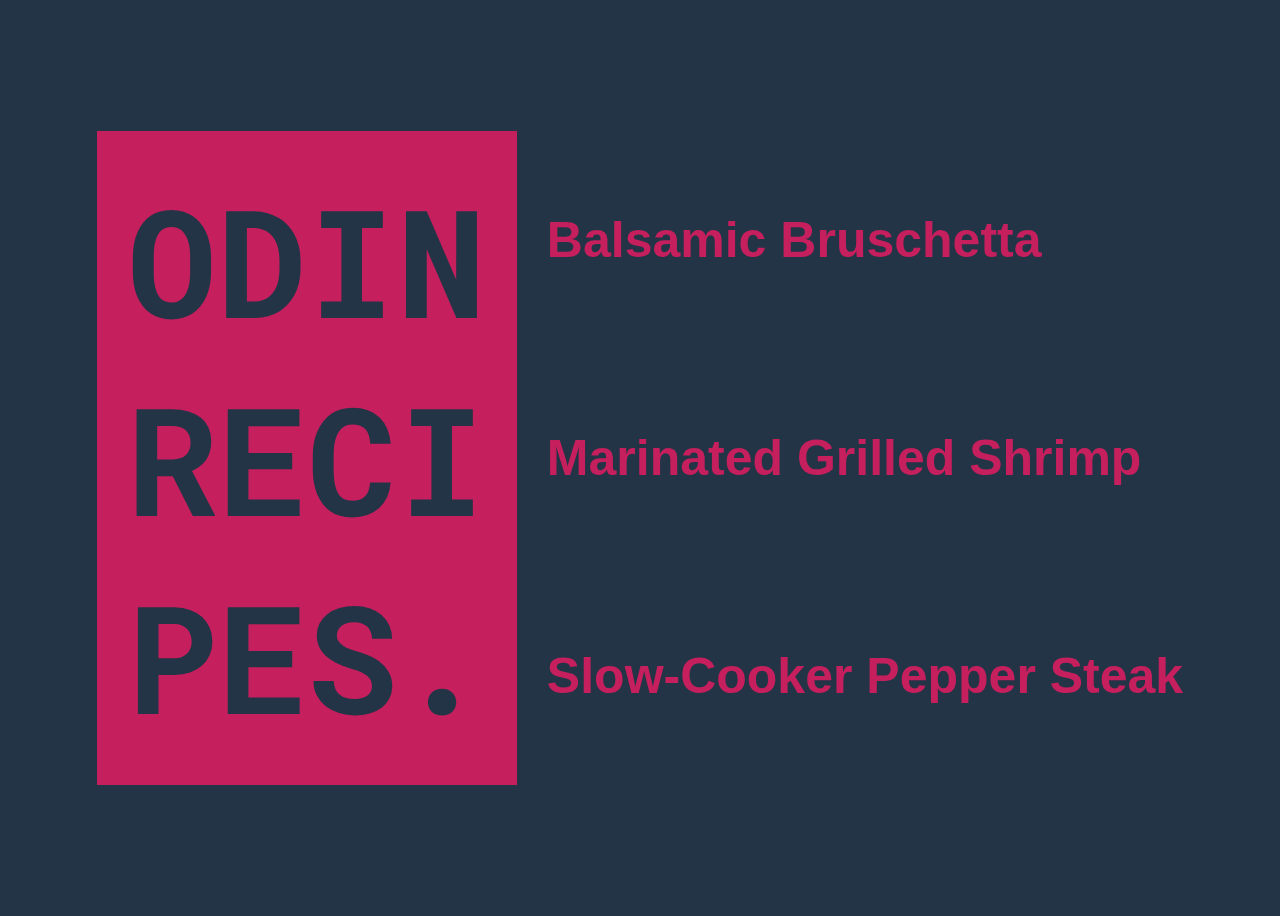
<file: index.html>
<!DOCTYPE html>
<html lang="en">
<head>
    <meta charset="UTF-8">
    <meta name="viewport" content="width=device-width, initial-scale=1.0">
    <title>Assignment</title>
    <link rel="stylesheet" href="styles.css"></link>
</head>
<body>
    <div class="content">
    <div class="odinTitle">
        <h1>ODIN<br>RECI<br>PES.</h1>
        
    </div>
    
        <ul>
            <li><a href="./recipes/Balsamic Bruschetta.html">Balsamic Bruschetta</a></li>
            <li><a href="./recipes/Marinated Grilled Shrimp.html">Marinated Grilled Shrimp</a></li>
            <li><a href="./recipes/Slow-Cooker Pepper Steak.html">Slow-Cooker Pepper Steak</a></li>
        </ul>


    </div>
    
</body>
</html>
</file>
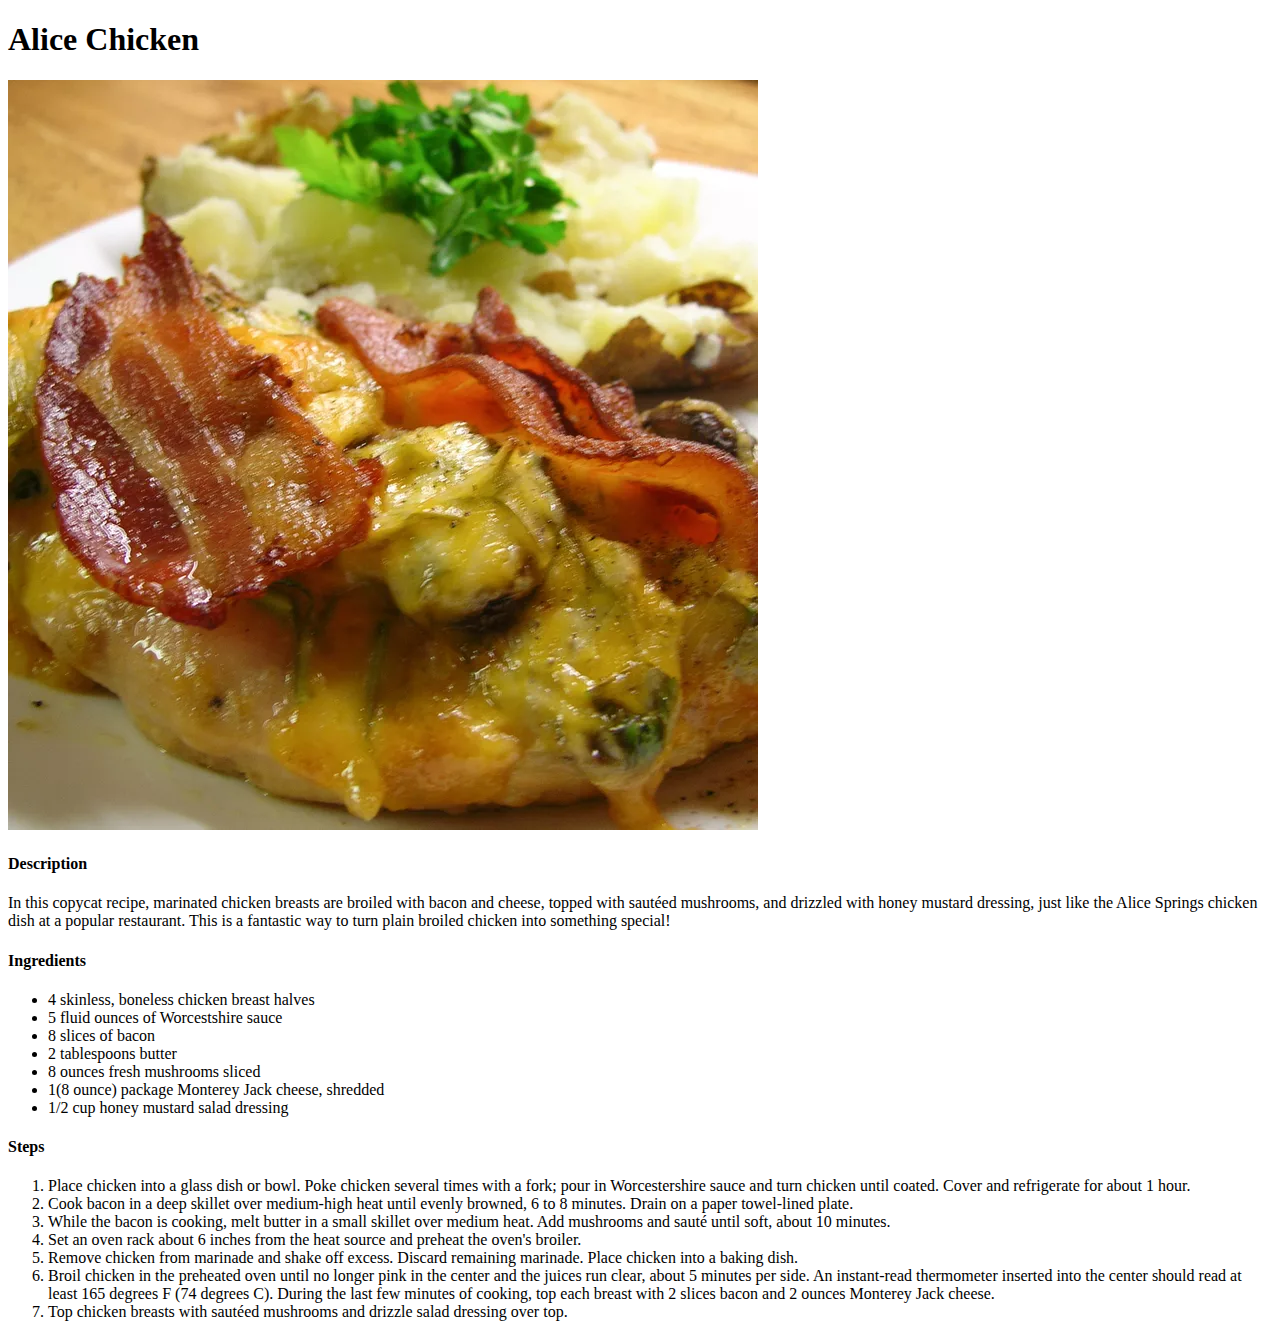
<file: recipes/aliceChicken.html>
<!DOCTYPE html>
<html lang="en">
<head>
    <meta charset="UTF-8">
    <meta name="viewport" content="width=device-width, initial-scale=1.0">
    <title>Alice Chicken</title>
</head>
<body>
    <h1>Alice Chicken</h1>
    <img src="./recipeImages/aliceChickenImage.webp">
    <h4>Description</h4>
    <p>In this copycat recipe, marinated chicken breasts are broiled with bacon and cheese, 
        topped with sautéed mushrooms, and drizzled with honey mustard dressing, just like 
        the Alice Springs chicken dish at a popular restaurant. This is a fantastic way to 
        turn plain broiled chicken into something special!</p>
    
    <h4>Ingredients</h4>
    <ul>
    <li>4 skinless, boneless chicken breast halves</li>
    <li>5 fluid ounces of Worcestshire sauce</li>
    <li>8 slices of bacon</li>
    <li>2 tablespoons butter</li>
    <li>8 ounces fresh mushrooms sliced</li>
    <li>1(8 ounce) package Monterey Jack cheese, shredded</li>
    <li>1/2 cup honey mustard salad dressing</li>

    </ul>

    <h4>Steps</h4>
    <ol>
    <li>Place chicken into a glass dish or bowl. Poke chicken several times with a fork; 
        pour in Worcestershire sauce and turn chicken until coated. Cover and refrigerate 
        for about 1 hour.</li>
    <li>Cook bacon in a deep skillet over medium-high heat until evenly browned, 
        6 to 8 minutes. Drain on a paper towel-lined plate.</li>
    <li>While the bacon is cooking, melt butter in a small skillet over medium heat. Add 
        mushrooms and sauté until soft, about 10 minutes.</li>
    <li>Set an oven rack about 6 inches from the heat source and preheat the oven's broiler.</li>
    <li>Remove chicken from marinade and shake off excess. Discard remaining marinade. 
        Place chicken into a baking dish.</li>
    <li>Broil chicken in the preheated oven until no longer pink in the center and the juices 
        run clear, about 5 minutes per side. An instant-read thermometer inserted into the 
        center should read at least 165 degrees F (74 degrees C). During the last few minutes 
        of cooking, top each breast with 2 slices bacon and 2 ounces Monterey Jack cheese.</li>
    <li>Top chicken breasts with sautéed mushrooms and drizzle salad dressing over top.</li>
    </ol>
</body>
</html>
</file>
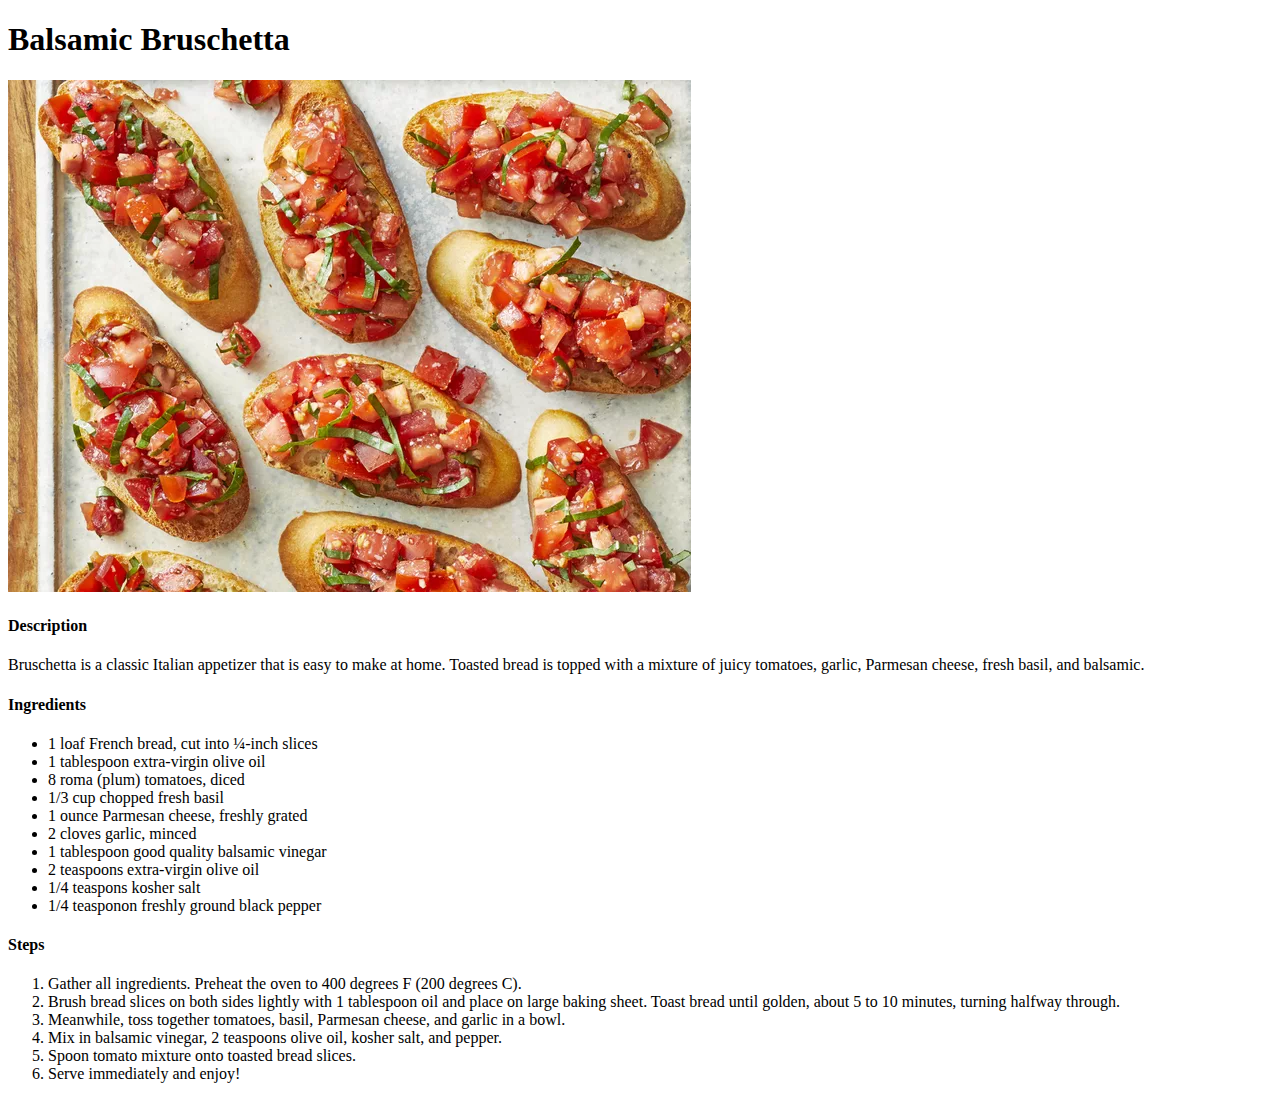
<file: recipes/Balsamic Bruschetta.html>
<!DOCTYPE html>
<html lang="en">
<head>
    <meta charset="UTF-8">
    <meta name="viewport" content="width=device-width, initial-scale=1.0">
    <title>Balsamic Bruschetta</title>
</head>
<body>
    <h1>Balsamic Bruschetta</h1>
    <img src="../images/bruschetta.webp">
    <!-- Description -->
     <div>
        <h4>Description</h6>
        <p>Bruschetta is a classic Italian appetizer that is easy to make at home. Toasted bread is topped with a mixture of juicy tomatoes, garlic, Parmesan cheese, fresh basil, and balsamic.</p>
     </div>
    
    <!-- Ingredients -->
     <div>
        <h4>Ingredients</h4>
        <ul>
        <li>1 loaf French bread, cut into ¼-inch slices</li>
        <li>1 tablespoon extra-virgin olive oil</li>
        <li>8 roma (plum) tomatoes, diced</li>
        <li>1/3 cup chopped fresh basil</li>
        <li>1 ounce Parmesan cheese, freshly grated</li>
        <li>2 cloves garlic, minced</li>
        <li>1 tablespoon good quality balsamic vinegar</li>
        <li>2 teaspoons extra-virgin olive oil</li>
        <li>1/4 teaspons kosher salt</li>
        <li>1/4 teasponon freshly ground black pepper</li>
        </ul>


     </div>

     <!-- Directions -->
     <div>
        <h4>Steps</h4>
        <ol>
            <li>Gather all ingredients. Preheat the oven to 400 degrees F (200 degrees C).</li>
            <li>Brush bread slices on both sides lightly with 1 tablespoon oil and place on large baking sheet. Toast bread until golden, about 5 to 10 minutes, turning halfway through. </li>
            <li>Meanwhile, toss together tomatoes, basil, Parmesan cheese, and garlic in a bowl.</li>
            <li>Mix in balsamic vinegar, 2 teaspoons olive oil, kosher salt, and pepper.</li>
            <li>Spoon tomato mixture onto toasted bread slices.</li>
            <li>Serve immediately and enjoy! </li>
        </ol>
     </div>

</body>
</html>
</file>
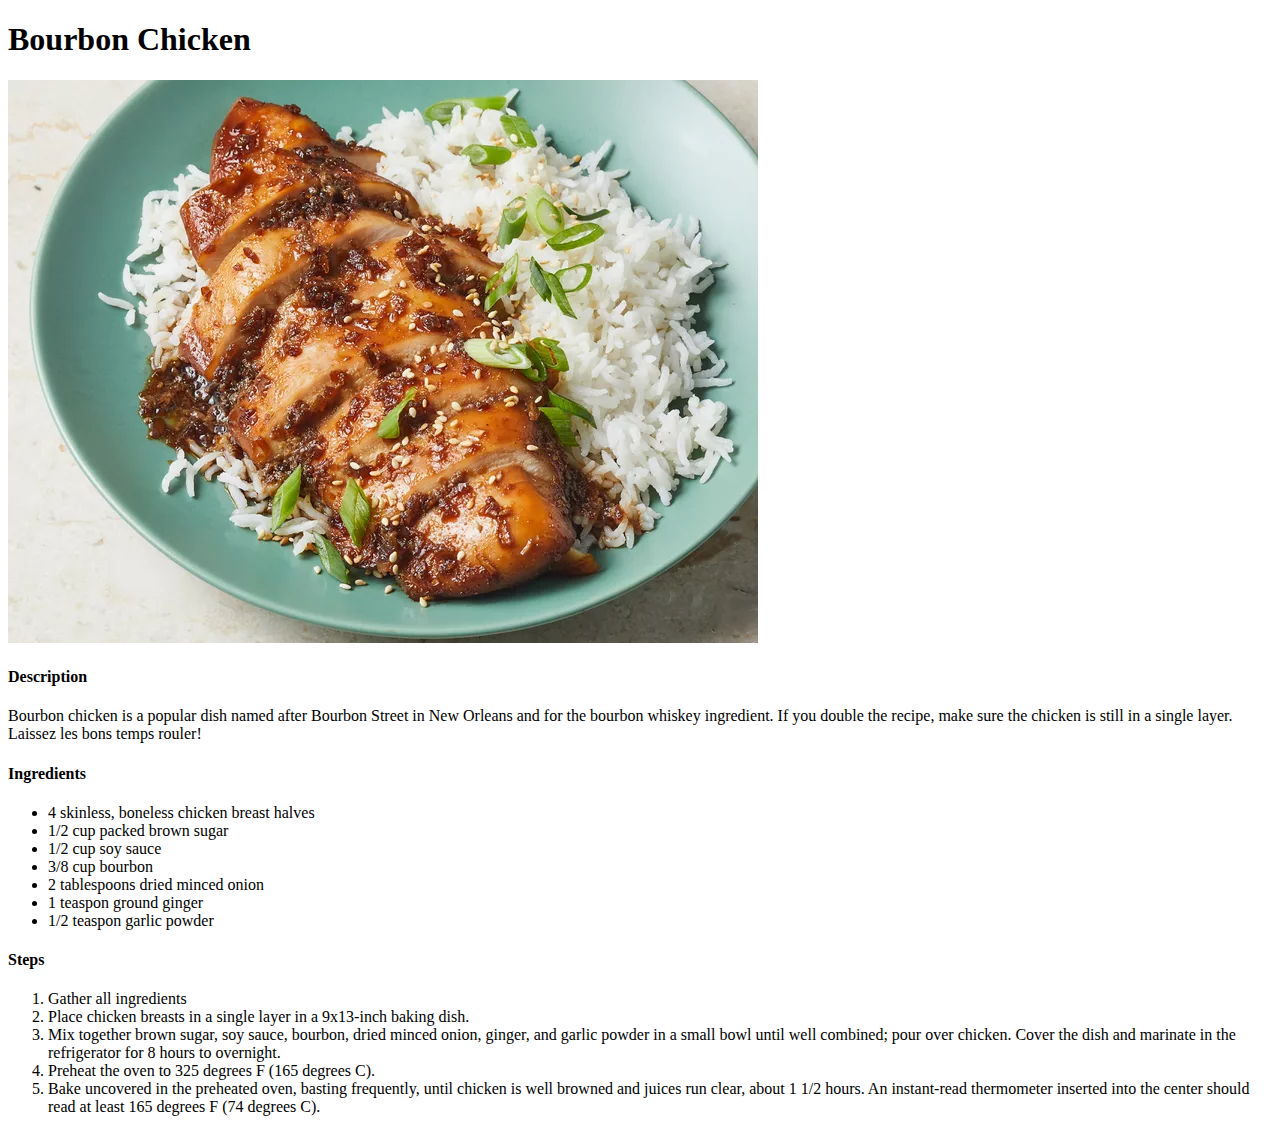
<file: recipes/bourbonChicken.html>
<!DOCTYPE html>
<html lang="en">
<head>
    <meta charset="UTF-8">
    <meta name="viewport" content="width=device-width, initial-scale=1.0">
    <title>Crockpot Italian Chicken</title>
</head>
<body>
    <h1>Bourbon Chicken</h1>
    <img src="./recipeImages/bourbonChicken.webp">
    <h4>Description</h4>
    <p>Bourbon chicken is a popular dish named after Bourbon Street in New Orleans and 
        for the bourbon whiskey ingredient. If you double the recipe, make sure the 
        chicken is still in a single layer. Laissez les bons temps rouler!</p>
    
    <h4>Ingredients</h4>
    <ul>
    <li>4 skinless, boneless chicken breast halves</li>
    <li>1/2 cup packed brown sugar</li>
    <li>1/2 cup soy sauce</li>
    <li>3/8 cup bourbon</li>
    <li>2 tablespoons dried minced onion</li>
    <li>1 teaspon ground ginger</li>
    <li>1/2 teaspon garlic powder</li>
    </ul>

    <h4>Steps</h4>
    <ol>
    <li>Gather all ingredients</li>
    <li>Place chicken breasts in a single layer in a 9x13-inch baking dish.</li>
    <li>Mix together brown sugar, soy sauce, bourbon, dried minced onion, ginger, 
        and garlic powder in a small bowl until well combined; pour over chicken. 
        Cover the dish and marinate in the refrigerator for 8 hours to overnight.</li>
    <li>Preheat the oven to 325 degrees F (165 degrees C).</li>
    <li>Bake uncovered in the preheated oven, basting frequently, until chicken is well browned and juices run clear, about 1 1/2 hours. An instant-read thermometer inserted into the center should read at least 165 degrees F (74 degrees C).</li>
    </ol>
</body>
</html>
</file>
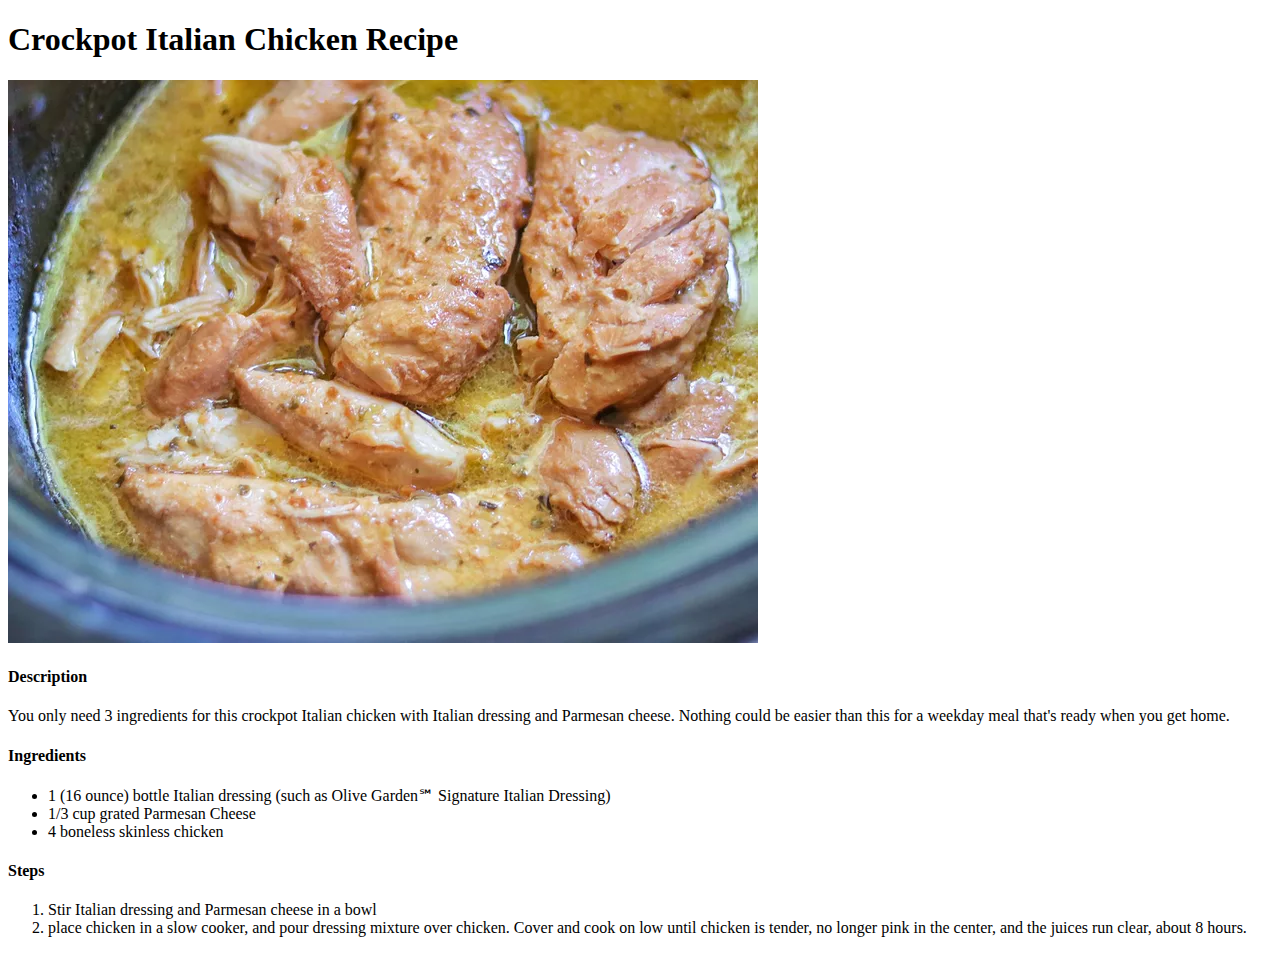
<file: recipes/crockpotItalianChicken.html>
<!DOCTYPE html>
<html lang="en">
<head>
    <meta charset="UTF-8">
    <meta name="viewport" content="width=device-width, initial-scale=1.0">
    <title>Crockpot Italian Chicken</title>
</head>
<body>
    <h1>Crockpot Italian Chicken Recipe</h1>
    <img src="./recipeImages/crockpotItalianChickenImage.webp">
    <h4>Description</h4>
    <p>You only need 3 ingredients for this crockpot Italian chicken with Italian 
        dressing and Parmesan cheese. Nothing could be easier than this for a weekday 
        meal that's ready when you get home.</p>
    
    <h4>Ingredients</h4>
    <ul>
    <li>1 (16 ounce) bottle Italian dressing (such as Olive Garden℠ Signature Italian Dressing)</li>
    <li>1/3 cup grated Parmesan Cheese</li>
    <li>4 boneless skinless chicken</li>
    </ul>

    <h4>Steps</h4>
    <ol>
    <li>Stir Italian dressing and Parmesan cheese in a bowl</li>
    <li>place chicken in a slow cooker, and pour dressing mixture over chicken. Cover and cook on 
        low until chicken is tender, no longer pink in the center, and the juices run clear, about 8 hours.</li>
    </ol>
</body>
</html>
</file>
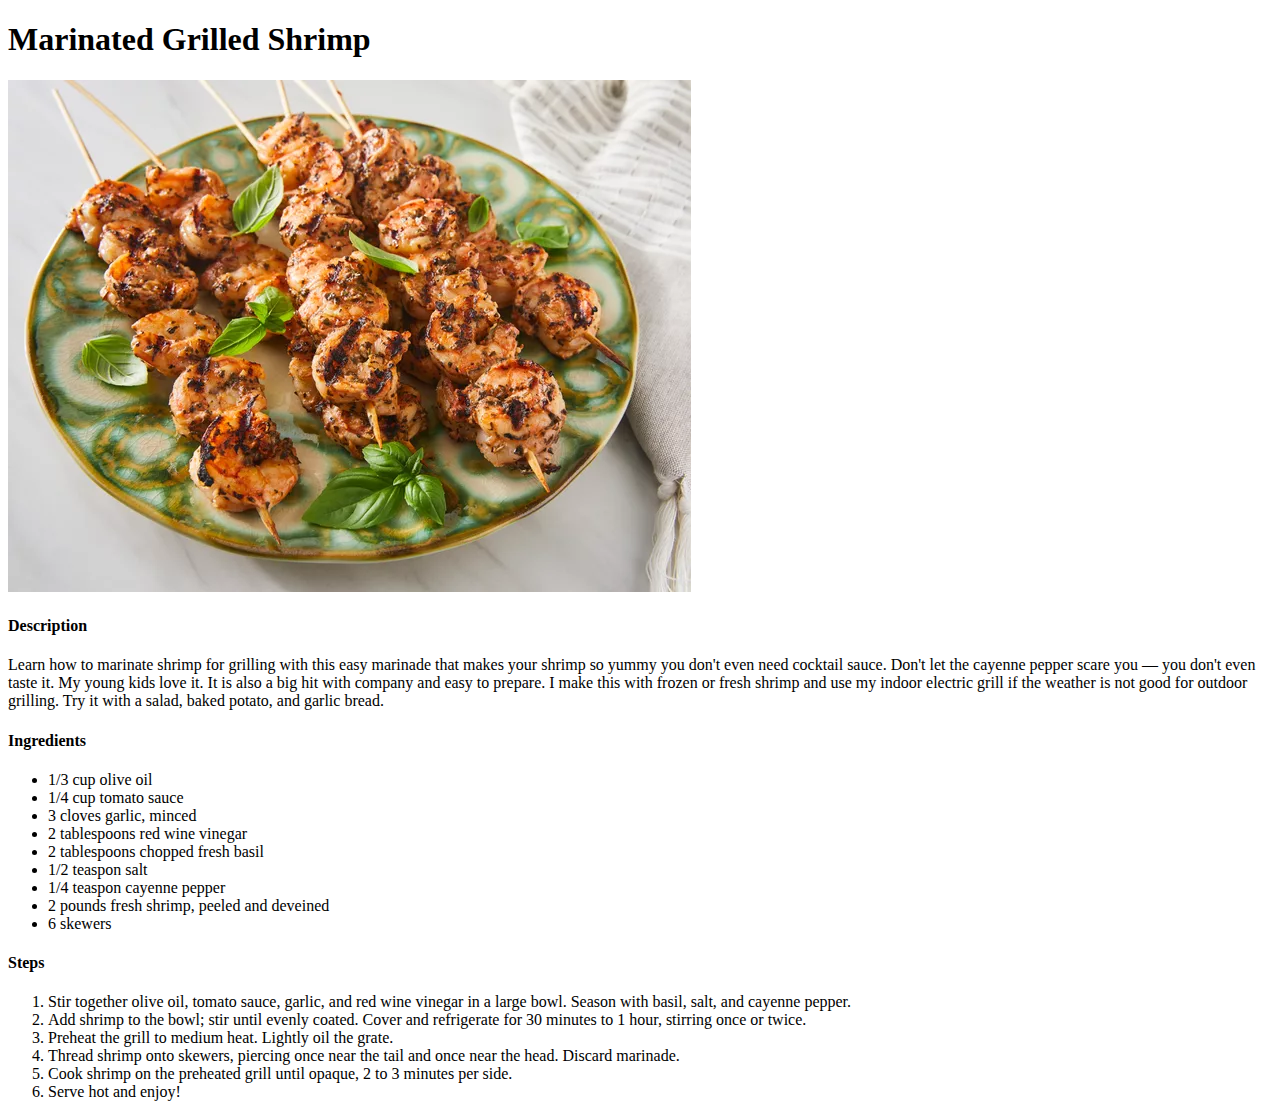
<file: recipes/Marinated Grilled Shrimp.html>
<!DOCTYPE html>
<html lang="en">
<head>
    <meta charset="UTF-8">
    <meta name="viewport" content="width=device-width, initial-scale=1.0">
    <title>Marinated Grilled Shrimp</title>
</head>
<body>
    <h1>Marinated Grilled Shrimp</h1>
    <img src="../images/grilled-shrimp.webp">
    <!-- Description -->
     <div>
        <h4>Description</h6>
        <p> Learn how to marinate shrimp for grilling with this
             easy marinade that makes your shrimp so yummy you 
             don't even need cocktail sauce. Don't let the 
             cayenne pepper scare you — you don't even taste 
             it. My young kids love it. It is also a big hit 
             with company and easy to prepare. I make this 
             with frozen or fresh shrimp and use my indoor 
             electric grill if the weather is not good for 
             outdoor grilling. Try it with a salad, baked 
             potato, and garlic bread.</p>
     </div>
    
    <!-- Ingredients -->
     <div>
        <h4>Ingredients</h4>
        <ul>
            <li>1/3 cup olive oil</li>
            <li>1/4 cup tomato sauce</li>
            <li>3 cloves garlic, minced</li>
            <li>2 tablespoons red wine vinegar</li>
            <li>2 tablespoons chopped fresh basil</li>
            <li>1/2 teaspon salt</li>
            <li>1/4 teaspon cayenne pepper</li>
            <li>2 pounds fresh shrimp, peeled and deveined</li>
            <li>6 skewers</li>
        </ul>
     </div>

     <!-- Directions -->
     <div>
        <h4>Steps</h4>
        <ol>
            <li>Stir together olive oil, tomato sauce, garlic, and red wine vinegar in a large bowl. Season with basil, salt, and cayenne pepper. </li>
            <li>Add shrimp to the bowl; stir until evenly coated. Cover and refrigerate for 30 minutes to 1 hour, stirring once or twice. </li>
            <li>Preheat the grill to medium heat. Lightly oil the grate. </li>
            <li>Thread shrimp onto skewers, piercing once near the tail and once near the head. Discard marinade. </li>
            <li>Cook shrimp on the preheated grill until opaque, 2 to 3 minutes per side. </li>
            <li>Serve hot and enjoy! </li>
        </ol>
     </div>

</body>
</html>
</file>
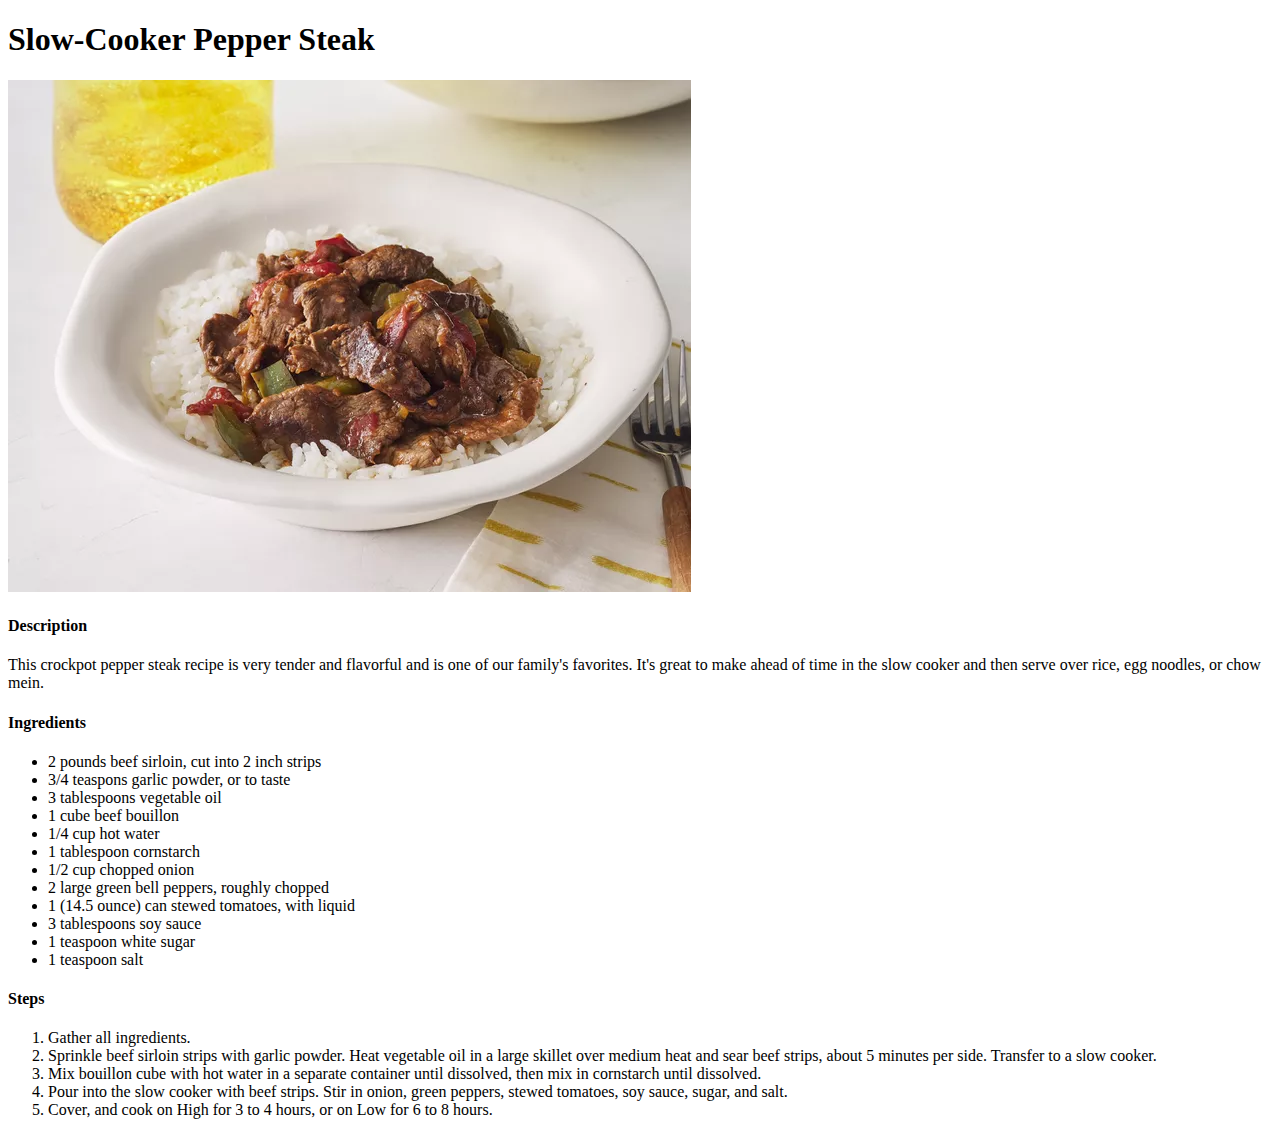
<file: recipes/Slow-Cooker Pepper Steak.html>
<!DOCTYPE html>
<html lang="en">
<head>
    <meta charset="UTF-8">
    <meta name="viewport" content="width=device-width, initial-scale=1.0">
    <title>Slow-Cooker Pepper Steak</title>
</head>
<body>
    <h1>Slow-Cooker Pepper Steak</h1>
    <img src="../images/pepper-steak.webp">
    <!-- Description -->
     <div>
        <h4>Description</h6>
        <p>This crockpot pepper steak recipe is very tender and flavorful and is one of our family's favorites. It's great to make ahead of time in the slow cooker and then serve over rice, egg noodles, or chow mein. </p>
     </div>
    
    <!-- Ingredients -->
     <div>
        <h4>Ingredients</h4>
        <ul>
            <li>2 pounds beef sirloin, cut into 2 inch strips</li>
            <li>3/4 teaspons garlic powder, or to taste</li>
            <li>3 tablespoons vegetable oil</li>
            <li>1 cube beef bouillon</li>
            <li>1/4 cup hot water</li>
            <li>1 tablespoon cornstarch</li>
            <li>1/2 cup chopped onion</li>
            <li>2 large green bell peppers, roughly chopped</li>
            <li>1 (14.5 ounce) can stewed tomatoes, with liquid</li>
            <li>3 tablespoons soy sauce</li>
            <li>1 teaspoon white sugar</li>
            <li>1 teaspoon salt</li>
        </ul>
     </div>

     <!-- Ingredients -->
     <div>
        <h4>Steps</h4>
        <ol>
            <li>Gather all ingredients. </li>
            <li>Sprinkle beef sirloin strips with garlic powder. Heat vegetable oil in a large skillet over medium heat and sear beef strips, about 5 minutes per side. Transfer to a slow cooker. </li>
            <li>Mix bouillon cube with hot water in a separate container until dissolved, then mix in cornstarch until dissolved. </li>
            <li>Pour into the slow cooker with beef strips. Stir in onion, green peppers, stewed tomatoes, soy sauce, sugar, and salt. </li>
            <li>Cover, and cook on High for 3 to 4 hours, or on Low for 6 to 8 hours. </li>
        </ol>
     </div>

</body>
</html>
</file>
<file: styles.css>
@import url('https://fonts.googleapis.com/css2?family=Roboto+Mono:ital,wght@0,100..700;1,100..700&family=Roboto:ital,wght@0,100;0,300;0,400;0,500;0,700;0,900;1,100;1,300;1,400;1,500;1,700;1,900&display=swap');


* {
    font-family: Helvetica, sans-serif;
}

body {
    background-color: #243447;
    height: 100vh;
    display: flex;
    align-items: center;
    justify-content: center;
}

h1 {
    font-family: "Roboto Mono", monospace;
    font-size: 150px;
    color: #243447;
    margin: 0;
    padding: 0px 0px;
}

ul {
    padding: 0;
    margin: 0;
    font-size: 50px;
    display: flex;
    flex-direction: column;
    justify-content: space-around;
}

li {
    list-style-type: none;
    
}

a{
    text-decoration: none;
    color: #c51f5d;
    font-weight: 900;
}

a:hover {
    color: whitesmoke;
  }

.content {
    display: flex;
    justify-content: center;
    gap: 30px;
}

.odinTitle {
    padding: 30px;
    background: #c51f5d;
    color: #c51f5d;
    height: fit-content;
}
</file>
